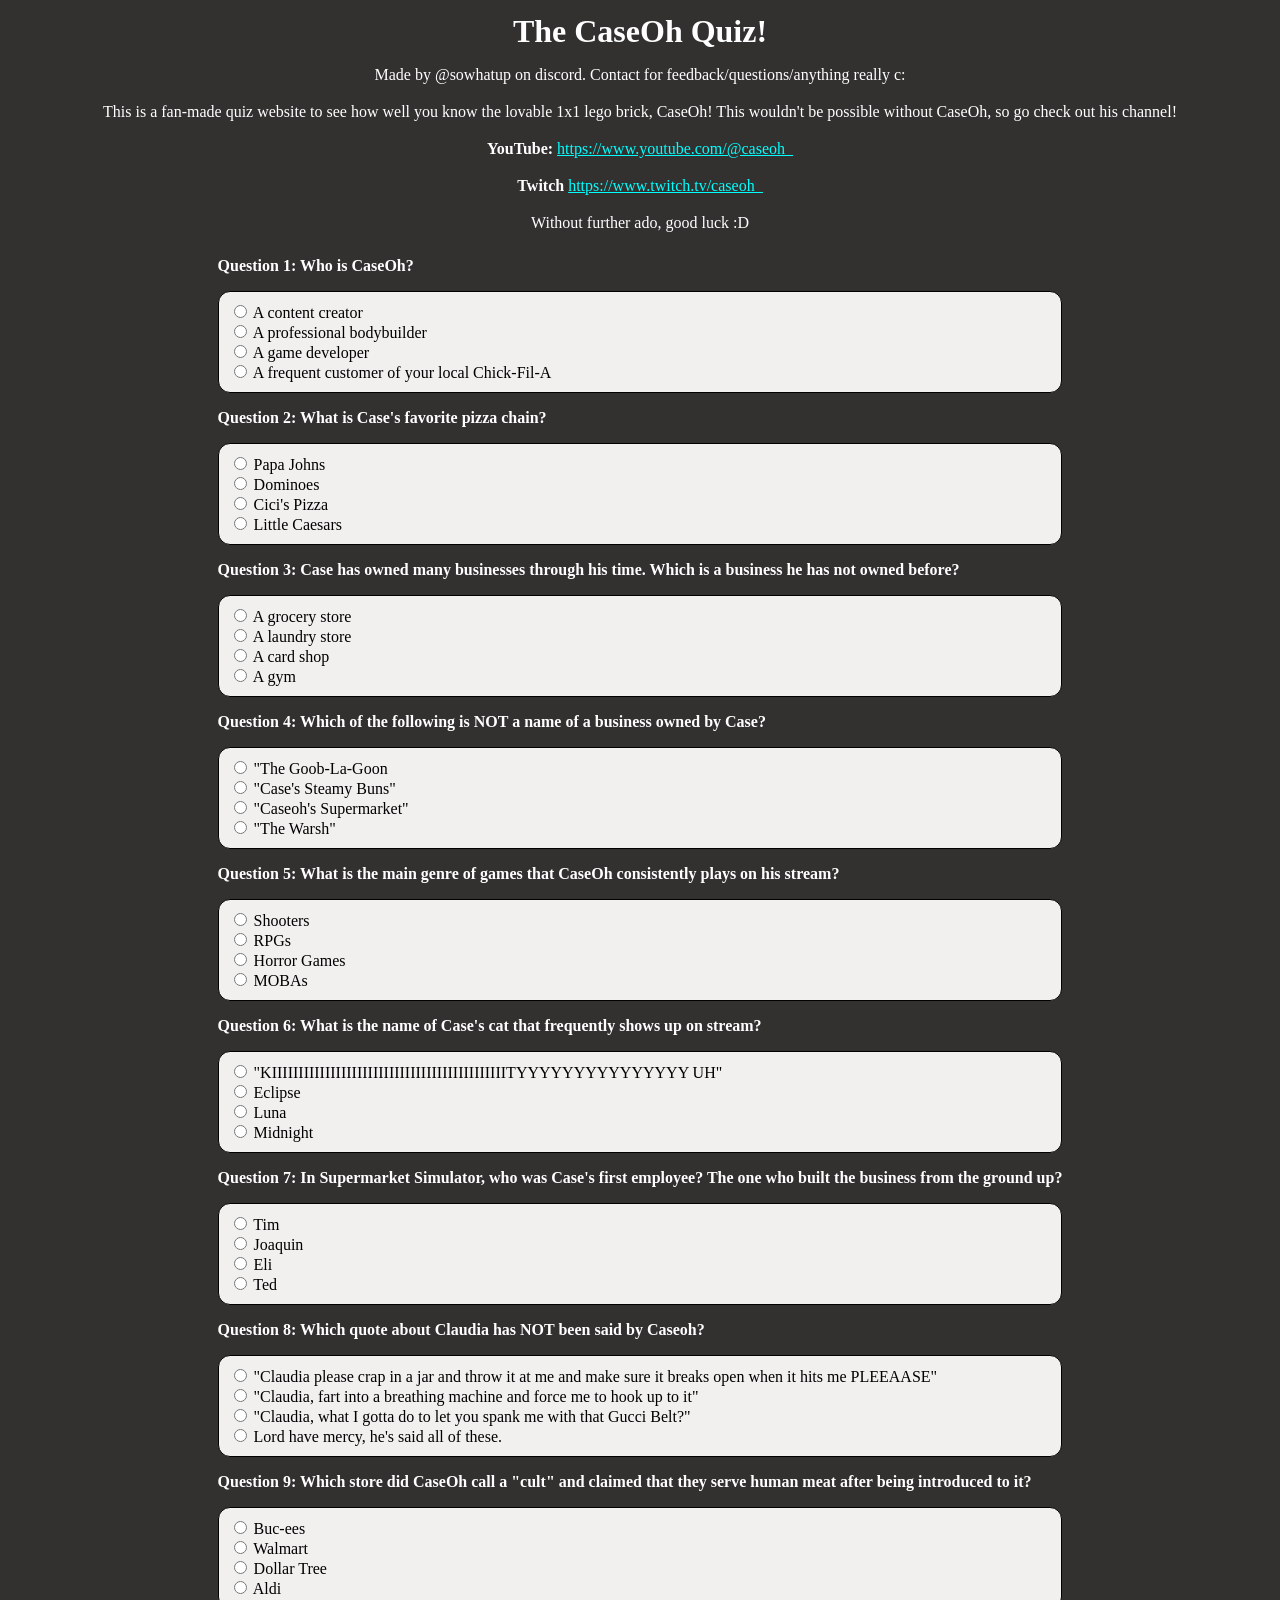
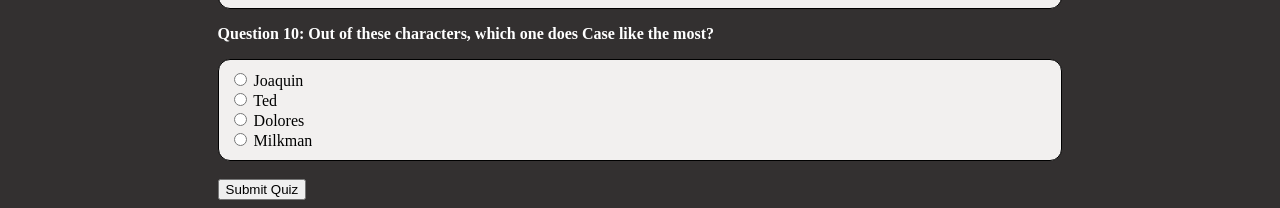
<file: index.html>
<!DOCTYPE html>
<html lang="en-US">

<head>
    <title>The CaseOh Quiz</title>
    <link rel="stylesheet" href="style.css">
    <meta charset="utf-8">
    <meta name="viewport" content="width=device-width, initial-scale=1">
</head>

<body> 

    <!--Intro-->
    <div class="intro center">
        <h1>The CaseOh Quiz!</h1>
        <p>Made by @sowhatup on discord. Contact for feedback/questions/anything really c:</p>
        <P>This is a fan-made quiz website to see how well you know the lovable 1x1 lego brick, CaseOh! This wouldn't be possible without CaseOh, so go check out his channel!</p>
        <p><b>YouTube:</b> <a href="https://www.youtube.com/@caseoh_" target="_blank" style="color:aqua"> https://www.youtube.com/@caseoh_</a></p>
        <p><b>Twitch</b>  <a href="https://www.twitch.tv/caseoh_" target="_blank" style="color:aqua">https://www.twitch.tv/caseoh_</a></p>
        <p>Without further ado, good luck :D</p>
    </div>

    <!--Quiz-->
    <div id="quiz" class="center">

        <form>

            <!--Question 1-->
            <div class="question">
                <p><b>Question 1: Who is CaseOh?</b></p>
            </div>
                <div class="answer">
                    <input type="radio" id="q1a" name="q1" value="A">
                    <label for="q1a">A content creator<br></label>

                    <input type="radio" id="q1b" name="q1" value="B">
                    <label for="q1b">A professional bodybuilder<br></label>

                    <input type="radio" id="q1c" name="q1" value="C">
                    <label for="q1c">A game developer<br></label>

                    <input type="radio" id="q1d" name="q1" value="D">
                    <label for="q1d">A frequent customer of your local Chick-Fil-A<br></label>
                </div>
            
            
            <!--Question 2-->           
            <div class="question">
                <p><b>Question 2: What is Case's favorite pizza chain?</b></p>
            </div>

                <div class="answer">
                    <input type="radio" id="q2a" name="q2" value="A">
                    <label for="q2a">Papa Johns<br></label>

                    <input type="radio" id="q2b" name="q2" value="B">
                    <label for="q2b">Dominoes<br></label>

                    <input type="radio" id="q2c" name="q2" value="C">
                    <label for="q2c">Cici's Pizza<br></label>

                    <input type="radio" id="q2d" name="q2" value="D">
                    <label for="q2d">Little Caesars<br></label>
                </div>

            <!--Question 3-->           
            <div class="question">
                <p><b>Question 3: Case has owned many businesses through his time. Which is a business he has not owned before?</b></p>
            </div>

                <div class="answer">
                    <input type="radio" id="q3a" name="q3" value="A">
                    <label for="q3a">A grocery store<br></label>

                    <input type="radio" id="q3b" name="q3" value="B">
                    <label for="q3b">A laundry store<br></label>

                    <input type="radio" id="q3c" name="q3" value="C">
                    <label for="q3c">A card shop<br></label>

                    <input type="radio" id="q3d" name="q3" value="D">
                    <label for="q3d">A gym<br></label>
                </div>


            <!--Question 4-->           
            <div class="question">
                <p><b>Question 4: Which of the following is NOT a name of a business owned by Case?</b></p>
            </div>

                <div class="answer">
                    <input type="radio" id="q4a" name="q4" value="A">
                    <label for="q4a">"The Goob-La-Goon<br></label>

                    <input type="radio" id="q4b" name="q4" value="B">
                    <label for="q4b">"Case's Steamy Buns"<br></label>

                    <input type="radio" id="q4c" name="q4" value="C">
                    <label for="q4c">"Caseoh's Supermarket"<br></label>

                    <input type="radio" id="q4d" name="q4" value="D">
                    <label for="q4d">"The Warsh"<br></label>
                </div>



            <!--Question 5-->           
            <div class="question">
                <p><b>Question 5: What is the main genre of games that CaseOh consistently plays on his stream?</b></p>
            </div>

                <div class="answer">
                    <input type="radio" id="q5a" name="q5" value="A">
                    <label for="q5a">Shooters<br></label>

                    <input type="radio" id="q5b" name="q5" value="B">
                    <label for="q5b">RPGs<br></label>

                    <input type="radio" id="q5c" name="q5" value="C">
                    <label for="q5c">Horror Games<br></label>

                    <input type="radio" id="q5d" name="q5" value="D">
                    <label for="q5d">MOBAs<br></label>
                </div>


            <!--Question 6-->           
            <div class="question">
                <p><b>Question 6: What is the name of Case's cat that frequently shows up on stream?</b></p>
            </div>

                <div class="answer">
                    <input type="radio" id="q6a" name="q6" value="A">
                    <label for="q6a">"KIIIIIIIIIIIIIIIIIIIIIIIIIIIIIIIIIIIIIIIIIIIITYYYYYYYYYYYYYYY UH"<br></label>

                    <input type="radio" id="q6b" name="q6" value="B">
                    <label for="q6b">Eclipse<br></label>

                    <input type="radio" id="q6c" name="q6" value="C">
                    <label for="q6c">Luna<br></label>

                    <input type="radio" id="q6d" name="q6" value="D">
                    <label for="q6d">Midnight<br></label>
                </div>


            <!--Question 7-->           
            <div class="question">
                <p><b>Question 7: In Supermarket Simulator, who was Case's first employee? The one who built the business from the ground up?</b></p>
            </div>

                <div class="answer">
                    <input type="radio" id="q7a" name="q7" value="A">
                    <label for="q7a">Tim<br></label>

                    <input type="radio" id="q7b" name="q7" value="B">
                    <label for="q7b">Joaquin<br></label>

                    <input type="radio" id="q7c" name="q7" value="C">
                    <label for="q7c">Eli<br></label>

                    <input type="radio" id="q7d" name="q7" value="D">
                    <label for="q7d">Ted<br></label>
                </div>


            <!--Question 8-->           
            <div class="question">
                <p><b>Question 8: Which quote about Claudia has NOT been said by Caseoh?</b></p>
            </div>

                <div class="answer">
                    <input type="radio" id="q8a" name="q8" value="A">
                    <label for="q8a">"Claudia please crap in a jar and throw it at me and make sure it breaks open when it hits me PLEEAASE"<br></label>

                    <input type="radio" id="q8b" name="q8" value="B">
                    <label for="q8b">"Claudia, fart into a breathing machine and force me to hook up to it"<br></label>

                    <input type="radio" id="q8c" name="q8" value="C">
                    <label for="q8c">"Claudia, what I gotta do to let you spank me with that Gucci Belt?"<br></label>

                    <input type="radio" id="q8d" name="q8" value="D">
                    <label for="q8d">Lord have mercy, he's said all of these.<br></label>
                </div>


            <!--Question 9-->           
            <div class="question">
                <p><b>Question 9: Which store did CaseOh call a "cult" and claimed that they serve human meat after being introduced to it?</b></p>
            </div>

                <div class="answer">
                    <input type="radio" id="q9a" name="q9" value="A">
                    <label for="q9a">Buc-ees<br></label>

                    <input type="radio" id="q9b" name="q9" value="B">
                    <label for="q9b">Walmart<br></label>

                    <input type="radio" id="q9c" name="q9" value="C">
                    <label for="q9c">Dollar Tree<br></label>

                    <input type="radio" id="q9d" name="q9" value="D">
                    <label for="q9d">Aldi<br></label>
                </div>


            <!--Question 10-->           
            <div class="question">
                <p><b>Question 10: Out of these characters, which one does Case like the most?</b></p>
            </div>

                <div class="answer">
                    <input type="radio" id="q10a" name="q10" value="A">
                    <label for="q10a">Joaquin<br></label>

                    <input type="radio" id="q10b" name="q10" value="B">
                    <label for="q10b">Ted<br></label>

                    <input type="radio" id="q10c" name="q10" value="C">
                    <label for="q10c">Dolores<br></label>

                    <input type="radio" id="q10d" name="q10" value="D">
                    <label for="q10d">Milkman<br></label>
                </div>


            <!--Submission Button-->
            <div>
                <br>
                <button type="button" onclick="main()">Submit Quiz</button>
            </div>
            
        </form>
    </div>

    <!--Load in our JavaScript file-->
    <script src="quiz.js"></script>

</body>
</html>

<!--Note for Self: Form attributes "name" identifies the question, "value" identifies the answer-->
</file>
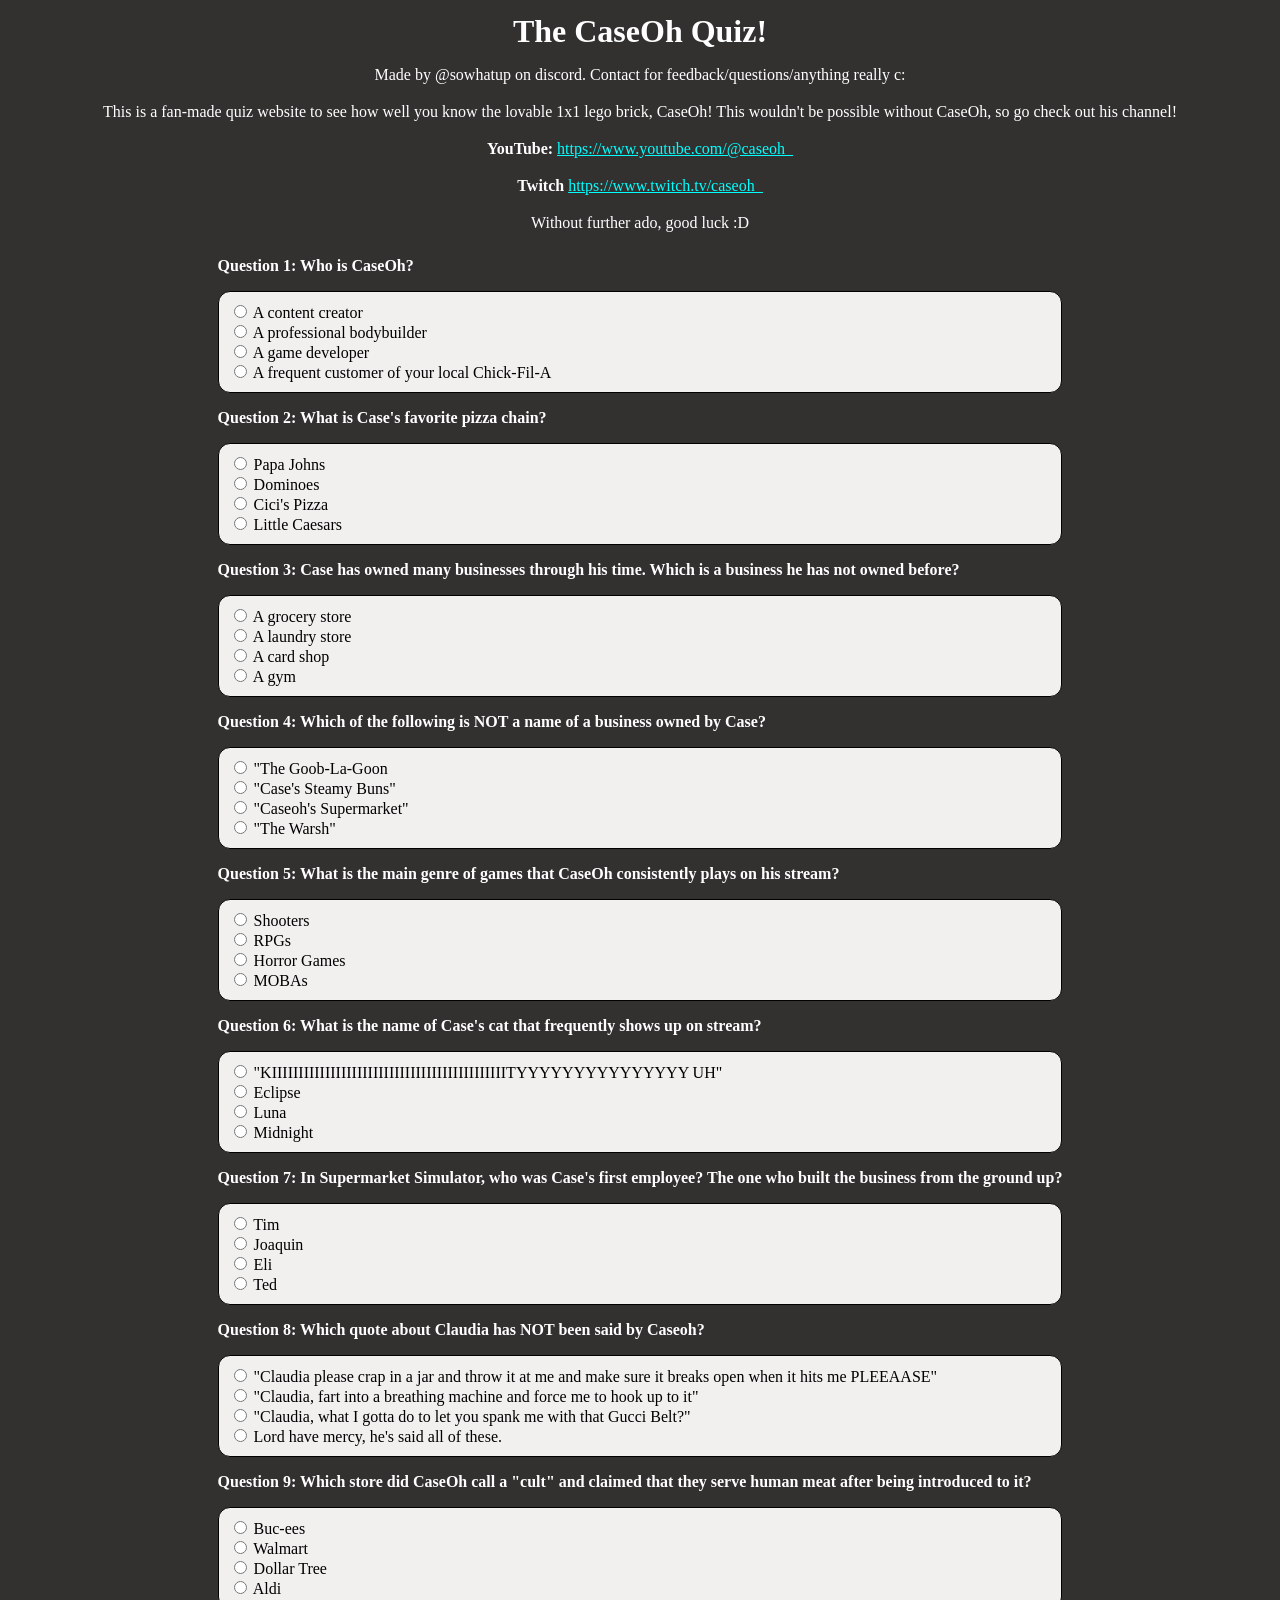
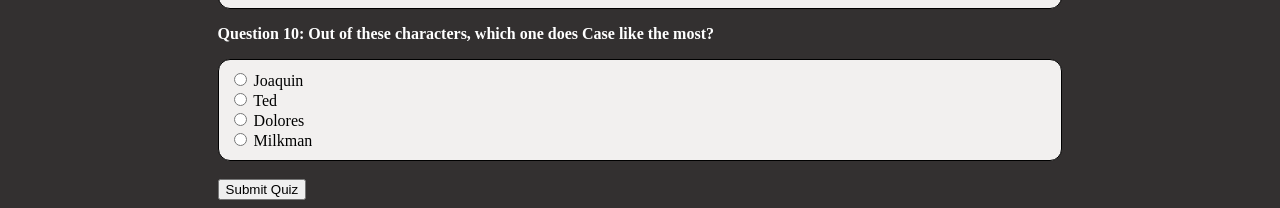
<file: quiz.html>
<!DOCTYPE html>
<html lang="en-US">

<head>
    <title>The CaseOh Quiz</title>
    <link rel="stylesheet" href="style.css">
    <meta charset="utf-8">
    <meta name="viewport" content="width=device-width, initial-scale=1">
</head>

<body> 

    <!--Intro-->
    <div class="intro center">
        <h1>The CaseOh Quiz!</h1>
        <p>Made by @sowhatup on discord. Contact for feedback/questions/anything really c:</p>
        <P>This is a fan-made quiz website to see how well you know the lovable 1x1 lego brick, CaseOh! This wouldn't be possible without CaseOh, so go check out his channel!</p>
        <p><b>YouTube:</b> <a href="https://www.youtube.com/@caseoh_" target="_blank" style="color:aqua"> https://www.youtube.com/@caseoh_</a></p>
        <p><b>Twitch</b>  <a href="https://www.twitch.tv/caseoh_" target="_blank" style="color:aqua">https://www.twitch.tv/caseoh_</a></p>
        <p>Without further ado, good luck :D</p>
    </div>

    <!--Quiz-->
    <div id="quiz" class="center">

        <form>

            <!--Question 1-->
            <div class="question">
                <p><b>Question 1: Who is CaseOh?</b></p>
            </div>
                <div class="answer">
                    <input type="radio" id="q1a" name="q1" value="A">
                    <label for="q1a">A content creator<br></label>

                    <input type="radio" id="q1b" name="q1" value="B">
                    <label for="q1b">A professional bodybuilder<br></label>

                    <input type="radio" id="q1c" name="q1" value="C">
                    <label for="q1c">A game developer<br></label>

                    <input type="radio" id="q1d" name="q1" value="D">
                    <label for="q1d">A frequent customer of your local Chick-Fil-A<br></label>
                </div>
            
            
            <!--Question 2-->           
            <div class="question">
                <p><b>Question 2: What is Case's favorite pizza chain?</b></p>
            </div>

                <div class="answer">
                    <input type="radio" id="q2a" name="q2" value="A">
                    <label for="q2a">Papa Johns<br></label>

                    <input type="radio" id="q2b" name="q2" value="B">
                    <label for="q2b">Dominoes<br></label>

                    <input type="radio" id="q2c" name="q2" value="C">
                    <label for="q2c">Cici's Pizza<br></label>

                    <input type="radio" id="q2d" name="q2" value="D">
                    <label for="q2d">Little Caesars<br></label>
                </div>

            <!--Question 3-->           
            <div class="question">
                <p><b>Question 3: Case has owned many businesses through his time. Which is a business he has not owned before?</b></p>
            </div>

                <div class="answer">
                    <input type="radio" id="q3a" name="q3" value="A">
                    <label for="q3a">A grocery store<br></label>

                    <input type="radio" id="q3b" name="q3" value="B">
                    <label for="q3b">A laundry store<br></label>

                    <input type="radio" id="q3c" name="q3" value="C">
                    <label for="q3c">A card shop<br></label>

                    <input type="radio" id="q3d" name="q3" value="D">
                    <label for="q3d">A gym<br></label>
                </div>


            <!--Question 4-->           
            <div class="question">
                <p><b>Question 4: Which of the following is NOT a name of a business owned by Case?</b></p>
            </div>

                <div class="answer">
                    <input type="radio" id="q4a" name="q4" value="A">
                    <label for="q4a">"The Goob-La-Goon<br></label>

                    <input type="radio" id="q4b" name="q4" value="B">
                    <label for="q4b">"Case's Steamy Buns"<br></label>

                    <input type="radio" id="q4c" name="q4" value="C">
                    <label for="q4c">"Caseoh's Supermarket"<br></label>

                    <input type="radio" id="q4d" name="q4" value="D">
                    <label for="q4d">"The Warsh"<br></label>
                </div>



            <!--Question 5-->           
            <div class="question">
                <p><b>Question 5: What is the main genre of games that CaseOh consistently plays on his stream?</b></p>
            </div>

                <div class="answer">
                    <input type="radio" id="q5a" name="q5" value="A">
                    <label for="q5a">Shooters<br></label>

                    <input type="radio" id="q5b" name="q5" value="B">
                    <label for="q5b">RPGs<br></label>

                    <input type="radio" id="q5c" name="q5" value="C">
                    <label for="q5c">Horror Games<br></label>

                    <input type="radio" id="q5d" name="q5" value="D">
                    <label for="q5d">MOBAs<br></label>
                </div>


            <!--Question 6-->           
            <div class="question">
                <p><b>Question 6: What is the name of Case's cat that frequently shows up on stream?</b></p>
            </div>

                <div class="answer">
                    <input type="radio" id="q6a" name="q6" value="A">
                    <label for="q6a">"KIIIIIIIIIIIIIIIIIIIIIIIIIIIIIIIIIIIIIIIIIIIITYYYYYYYYYYYYYYY UH"<br></label>

                    <input type="radio" id="q6b" name="q6" value="B">
                    <label for="q6b">Eclipse<br></label>

                    <input type="radio" id="q6c" name="q6" value="C">
                    <label for="q6c">Luna<br></label>

                    <input type="radio" id="q6d" name="q6" value="D">
                    <label for="q6d">Midnight<br></label>
                </div>


            <!--Question 7-->           
            <div class="question">
                <p><b>Question 7: In Supermarket Simulator, who was Case's first employee? The one who built the business from the ground up?</b></p>
            </div>

                <div class="answer">
                    <input type="radio" id="q7a" name="q7" value="A">
                    <label for="q7a">Tim<br></label>

                    <input type="radio" id="q7b" name="q7" value="B">
                    <label for="q7b">Joaquin<br></label>

                    <input type="radio" id="q7c" name="q7" value="C">
                    <label for="q7c">Eli<br></label>

                    <input type="radio" id="q7d" name="q7" value="D">
                    <label for="q7d">Ted<br></label>
                </div>


            <!--Question 8-->           
            <div class="question">
                <p><b>Question 8: Which quote about Claudia has NOT been said by Caseoh?</b></p>
            </div>

                <div class="answer">
                    <input type="radio" id="q8a" name="q8" value="A">
                    <label for="q8a">"Claudia please crap in a jar and throw it at me and make sure it breaks open when it hits me PLEEAASE"<br></label>

                    <input type="radio" id="q8b" name="q8" value="B">
                    <label for="q8b">"Claudia, fart into a breathing machine and force me to hook up to it"<br></label>

                    <input type="radio" id="q8c" name="q8" value="C">
                    <label for="q8c">"Claudia, what I gotta do to let you spank me with that Gucci Belt?"<br></label>

                    <input type="radio" id="q8d" name="q8" value="D">
                    <label for="q8d">Lord have mercy, he's said all of these.<br></label>
                </div>


            <!--Question 9-->           
            <div class="question">
                <p><b>Question 9: Which store did CaseOh call a "cult" and claimed that they serve human meat after being introduced to it?</b></p>
            </div>

                <div class="answer">
                    <input type="radio" id="q9a" name="q9" value="A">
                    <label for="q9a">Buc-ees<br></label>

                    <input type="radio" id="q9b" name="q9" value="B">
                    <label for="q9b">Walmart<br></label>

                    <input type="radio" id="q9c" name="q9" value="C">
                    <label for="q9c">Dollar Tree<br></label>

                    <input type="radio" id="q9d" name="q9" value="D">
                    <label for="q9d">Aldi<br></label>
                </div>


            <!--Question 10-->           
            <div class="question">
                <p><b>Question 10: Out of these characters, which one does Case like the most?</b></p>
            </div>

                <div class="answer">
                    <input type="radio" id="q10a" name="q10" value="A">
                    <label for="q10a">Joaquin<br></label>

                    <input type="radio" id="q10b" name="q10" value="B">
                    <label for="q10b">Ted<br></label>

                    <input type="radio" id="q10c" name="q10" value="C">
                    <label for="q10c">Dolores<br></label>

                    <input type="radio" id="q10d" name="q10" value="D">
                    <label for="q10d">Milkman<br></label>
                </div>


            <!--Submission Button-->
            <div>
                <br>
                <button type="button" onclick="main()">Submit Quiz</button>
            </div>
            
        </form>
    </div>

    <!--Load in our JavaScript file-->
    <script src="quiz.js"></script>

</body>
</html>

<!--Note for Self: Form attributes "name" identifies the question, "value" identifies the answer-->
</file>
<file: style.css>
.correct{
    background-color: #7DFC60;
}

.incorrect{
    background-color: #FF5252;
}


.answer{
    background-color: #F2F0EF;
    padding: 10px;
    border-radius: 12px;
    border: 1px solid;
    max-width: 1000px;
}

.center{
    display:flex;
    justify-content: center;
    align-items: center;
    height: 100%;
}

.question{
    color:white;
}

body{
    background-color:#333030;
}

.intro{
    color:white;
    flex-direction: column;
    line-height: 5px;
}
</file>
